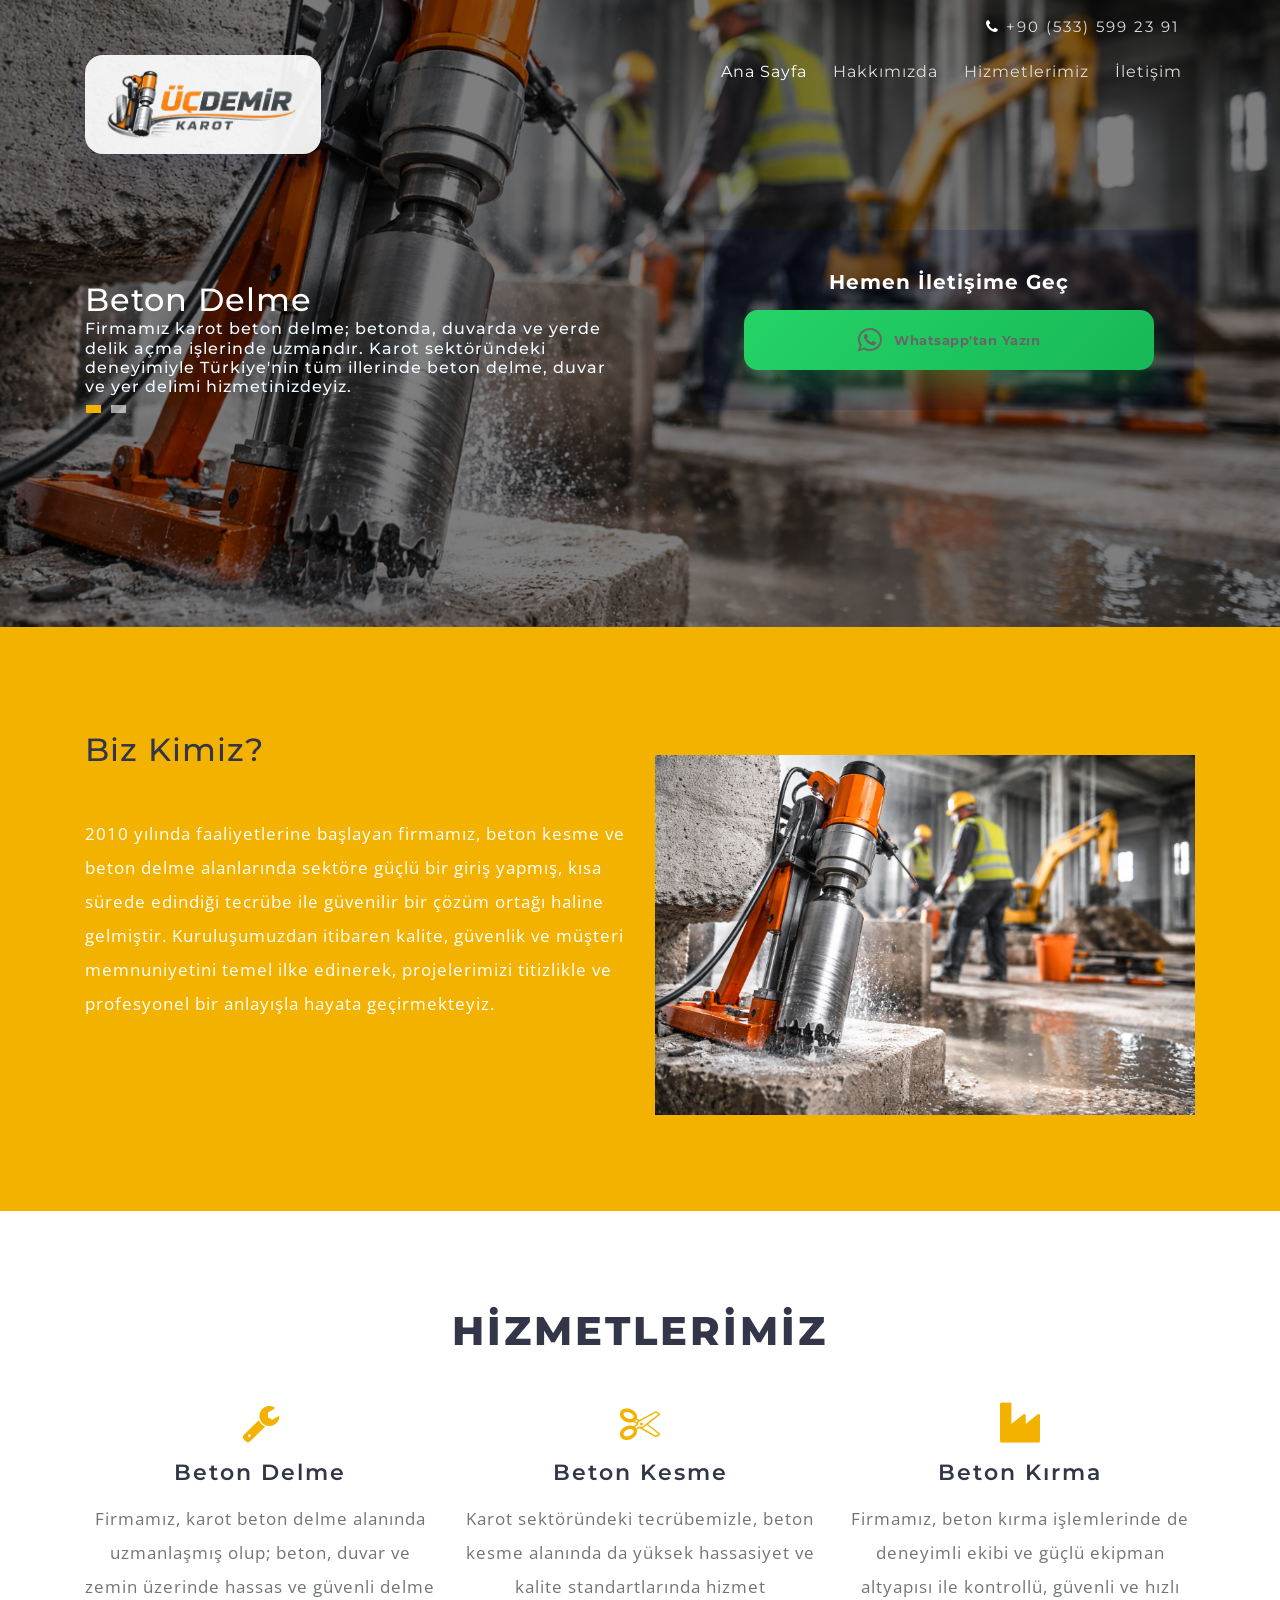
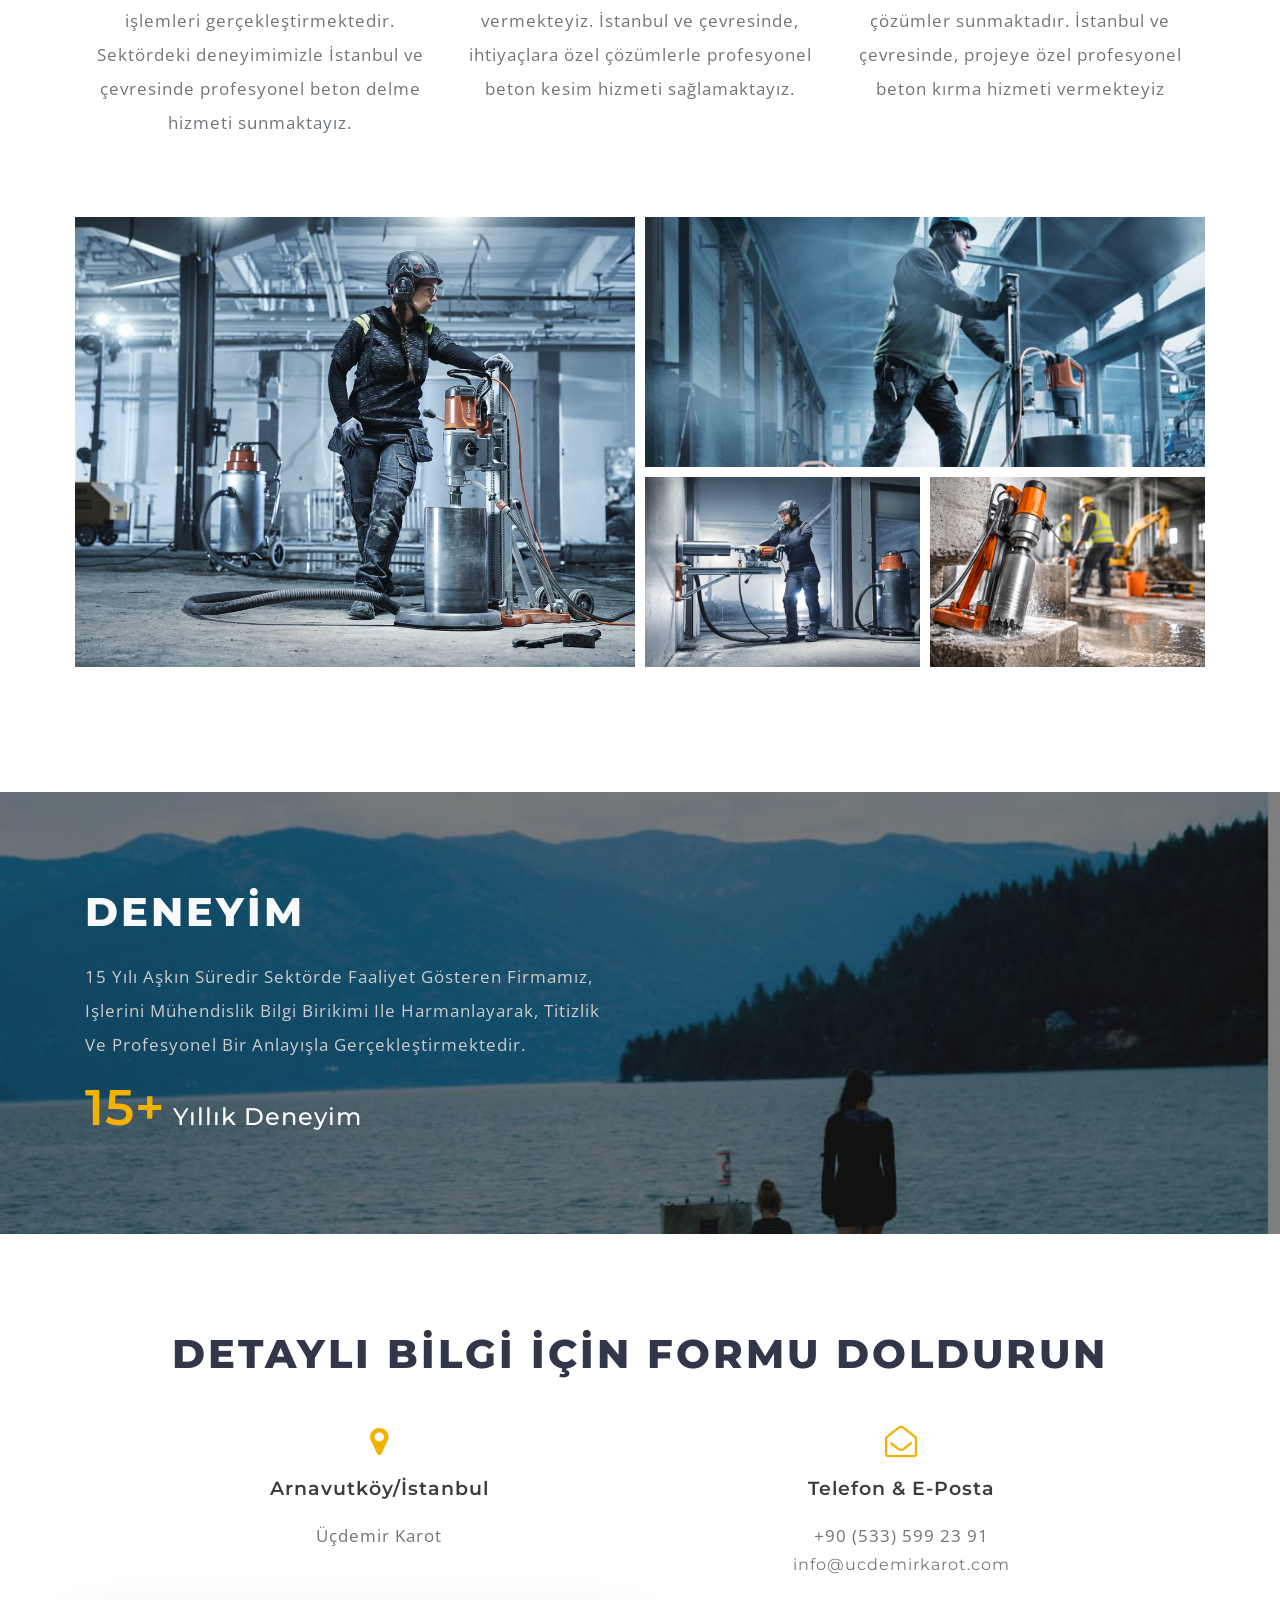
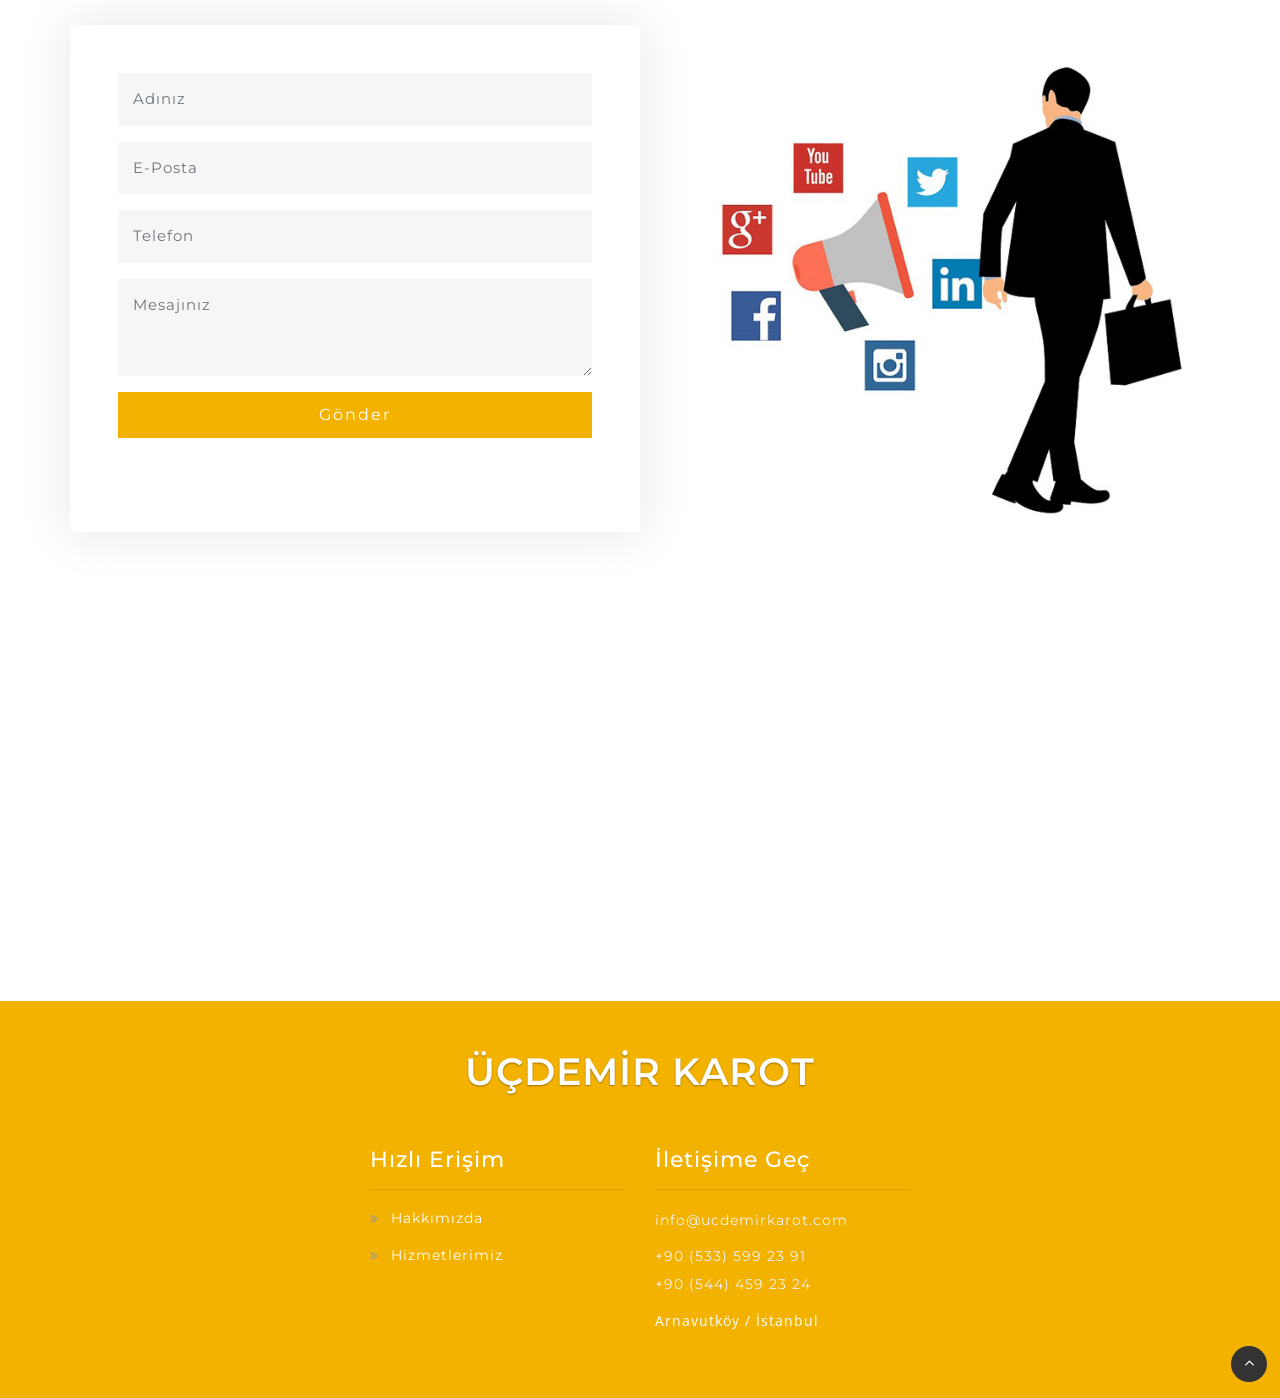
<file: index.html>
﻿<!--
author: W3layouts
author URL: http://w3layouts.com
License: Creative Commons Attribution 3.0 Unported
License URL: http://creativecommons.org/licenses/by/3.0/
-->
<!DOCTYPE html>
<html lang="tr">
<head>
<meta charset="utf-8">
<title>İstanbul Karot, Beton Delme ve Beton Kesme Hizmetleri | Üçdemir Karot</title>
<meta name="description" content="Üçdemir Karot; İstanbul, Arnavutköy ve çevresinde karot, beton delme, beton kesme ve beton kırma hizmetleri sunar. Hızlı keşif, profesyonel ekip ve güvenli uygulama için hemen iletişime geçin.">
<meta name="keywords" content="İstanbul karot, Arnavutköy karot, beton delme, beton kesme, beton kırma, duvar delme, karotçu İstanbul">
<meta name="author" content="Üçdemir Karot">
<meta name="robots" content="index, follow, max-image-preview:large">
<meta name="viewport" content="width=device-width, initial-scale=1">
<meta name="geo.region" content="TR-34">
<meta name="geo.placename" content="Arnavutköy, İstanbul">
<meta name="theme-color" content="#011144">
<link rel="canonical" href="https://www.ucdemirkarot.com">
<link rel="preconnect" href="https://fonts.googleapis.com">
<link rel="preconnect" href="https://fonts.gstatic.com" crossorigin>
<!-- Open Graph / Facebook -->
<meta property="og:type" content="website">
<meta property="og:locale" content="tr_TR">
<meta property="og:site_name" content="Üçdemir Karot">
<meta property="og:url" content="https://www.ucdemirkarot.com">
<meta property="og:title" content="İstanbul Karot, Beton Delme ve Beton Kesme Hizmetleri | Üçdemir Karot">
<meta property="og:description" content="İstanbul, Arnavutköy ve çevresinde karot, beton delme, beton kesme ve beton kırma hizmetleri. Hızlı keşif ve profesyonel ekip için hemen ulaşın.">
<meta property="og:image" content="https://www.ucdemirkarot.com/images/logo.png">
<meta property="og:image:alt" content="Üçdemir Karot logo">
<!-- Twitter -->
<meta name="twitter:card" content="summary_large_image">
<meta name="twitter:title" content="İstanbul Karot, Beton Delme ve Beton Kesme Hizmetleri | Üçdemir Karot">
<meta name="twitter:description" content="İstanbul ve çevresinde profesyonel karot, beton delme, beton kesme ve beton kırma hizmetleri.">
<meta name="twitter:image" content="https://www.ucdemirkarot.com/images/logo.png">
<meta name="twitter:image:alt" content="Üçdemir Karot logo">
<script type="application/ld+json">
{
  "@context": "https://schema.org",
  "@type": "LocalBusiness",
  "name": "Üçdemir Karot",
  "url": "https://www.ucdemirkarot.com",
  "logo": "https://www.ucdemirkarot.com/images/logo.png",
  "image": "https://www.ucdemirkarot.com/images/logo.png",
  "description": "İstanbul, Arnavutköy ve çevresinde karot, beton delme, beton kesme ve beton kırma hizmetleri sunan profesyonel firma.",
  "telephone": "+90 533 599 23 91",
  "email": "info@ucdemirkarot.com",
  "address": {
    "@type": "PostalAddress",
    "addressLocality": "Arnavutköy",
    "addressRegion": "İstanbul",
    "addressCountry": "TR"
  },
  "areaServed": [
    {
      "@type": "City",
      "name": "İstanbul"
    },
    {
      "@type": "AdministrativeArea",
      "name": "Marmara Bölgesi"
    }
  ],
  "sameAs": [
    "https://wa.me/905335992391"
  ],
  "serviceType": [
    "Karot",
    "Beton Delme",
    "Beton Kesme",
    "Beton Kırma"
  ]
}
</script>
	
	<!-- css files -->
    <link href="css/bootstrap.css" rel='stylesheet' type='text/css' /><!-- bootstrap css -->
    <link href="css/style.css" rel='stylesheet' type='text/css' /><!-- custom css -->
	<link href="css/css_slider.css" type="text/css" rel="stylesheet" media="all">
    <link href="css/font-awesome.min.css" rel="stylesheet"><!-- fontawesome css -->
	<!-- //css files -->
	
	<!-- google fonts -->
	<link href="//fonts.googleapis.com/css?family=Montserrat:100,100i,200,200i,300,300i,400,400i,500,500i,600,600i,700,700i,800,800i,900,900i" rel="stylesheet">
	<link href="//fonts.googleapis.com/css?family=Open+Sans:300,300i,400,400i,600,600i,700,700i,800,800i" rel="stylesheet">
	<!-- //google fonts -->
	<link rel="icon" href="images/icon.bmp" type="image/bmp">
	
</head>
<body>

<!-- header -->
<header>
	<div class="top-head container">
		<div class="ml-auto text-right right-p">
			<ul>
<li class="mr-3">
    <span class="fa fa-phone"></span>
    <a href="tel:+905335992391" class="phone-link">
        +90 (533) 599 23 91
    </a>
</li>
				
			</ul>
		</div>
	</div>
	<div class="container">
		<!-- nav -->
		<nav class="py-3 d-lg-flex">
			<div id="logo">
				<h1> <a href="index.html" class="logo-badge">
                     <img src="images/logo.png" alt="Üçdemir Karot logosu" title="Üçdemir Karot" class="site-logo" />
                    </a>
                </h1>
			</div>
			<label for="drop" class="toggle"><span class="fa fa-bars"></span></label>
			<input type="checkbox" id="drop" />
			<ul class="menu ml-auto mt-1">
				<li class="active"><a href="index.html">Ana Sayfa</a></li>
				<li class=""><a href="#about">Hakkımızda</a></li>
				<li class=""><a href="#services">Hizmetlerimiz</a></li>
				<li class=""><a href="#contact">İletişim</a></li>
			</ul>
		</nav>
		<!-- //nav -->
	</div>
</header>
<!-- //header -->

<!-- banner -->
<div class="banner" id="home">
	<div class="layer">
		<div class="container">
			<div class="row">
				<div class="col-md-6 banner-text-w3ls">
					<!-- banner slider-->
					<div class="csslider infinity" id="slider1" style="margin-top: 65px;">
						<input type="radio" name="slides" checked="checked" id="slides_1" />
						<input type="radio" name="slides" id="slides_2" />
						<ul class="banner_slide_bg">
							<li>
								<div class="container-fluid">
									<div class="w3ls_banner_txt">
										<h2 class="b-w3ltxt text-capitalize mt-md-4" style="color: white;">Beton Delme</h2>
										<h6 style="color: aliceblue;" class="banner-desc"><span aria-hidden="true"></span>
                                            Firmamız karot beton delme; betonda, duvarda ve yerde delik açma işlerinde uzmandır. Karot sektöründeki deneyimiyle Türkiye'nin tüm illerinde beton delme, duvar ve yer delimi hizmetinizdeyiz.</h6>
									</div>
								</div>
							</li>
							<li>
								<div class="container-fluid">
									<div class="w3ls_banner_txt">
										<h2 class="b-w3ltxt text-capitalize mt-md-4" style="color: white;">Beton Kesme</h2>
										<h6 style="color: aliceblue;" class="banner-desc"><span aria-hidden="true"></span>
                                            Karot sektörünün deneyimli bir firması olarak beton kesme işinde de uzmanlığımız mevcuttur. Türkiye'nin tüm illerinde beton kesimi hizmeti vermekteyiz.</h6>										
									</div>
								</div>
							</li>
						</ul>
						<div class="navigation">
							<div>
								<label for="slides_1"></label>
								<label for="slides_2"></label>
							</div>
						</div>
					</div>
					<!-- //banner slider-->
				</div>
				<div class="col-md-6 px-lg-3 px-0">
					<div class="banner-form-w3 ml-lg-5">
						<div class="padding">
							<form action="#" method="post">
								<h5 class="mb-3">Hemen İletişime Geç</h5>
								<div class="form-style-w3layout">
									<a class="whatsapp-cta" href="https://wa.me/905335992391?text=Merhaba%2C%20hizmet%20hakk%C4%B1nda%20bilgi%20almak%20istiyorum.">
										<span class="fa fa-whatsapp" aria-hidden="true"></span>
										<span>Whatsapp'tan Yazın</span>
									</a>
									
								</div>
							</form>
						</div>
                </div>
            </div>
			</div>
		</div>
	</div>
</div>
<!-- //banner -->
  <!-- banner-bottom -->
<section class="some-content py-5" id="about">
        <div class="container py-md-5">
            <div class="row about-vv-top mt-2">
                <div class="col-lg-6 about-info">
                    <h2 class="title-hny  mb-md-5">Biz Kimiz?</h2>
                    <p>
						2010 yılında faaliyetlerine başlayan firmamız, beton kesme ve beton delme alanlarında sektöre güçlü bir giriş yapmış, kısa sürede edindiği tecrübe ile güvenilir bir çözüm ortağı haline gelmiştir. Kuruluşumuzdan itibaren kalite, güvenlik ve müşteri memnuniyetini temel ilke edinerek, projelerimizi titizlikle ve profesyonel bir anlayışla hayata geçirmekteyiz.
					</p>
					<br>
                </div>
                <div class="col-lg-6 about-img mt-md-4 mt-sm-4">
                    <img src="images/s4.jpg" class="img-fluid" alt="Üçdemir Karot beton delme ve kesme hizmetleri">
                </div>

            </div>
        </div>
    </section>
    <!-- //banner-bottom-->
	<!-- services -->
<section class="services py-5" id="services">
	<div class="container py-md-5">
	<h3 class="heading text-center mb-3 mb-sm-5">Hizmetlerimiz</h3>
		<div class="row service-grid-grids text-center">
			<div class="col-lg-4 col-md-6 service-grid service-grid1 mb-4">
				<div class="service-icon">
					<span class="fa fa-wrench"></span>
				</div>
				<h4 class="mt-3">Beton Delme</h4>
				<p class="mt-3">Firmamız, karot beton delme alanında uzmanlaşmış olup; beton, duvar ve zemin üzerinde hassas ve güvenli delme işlemleri gerçekleştirmektedir. Sektördeki deneyimimizle İstanbul ve çevresinde profesyonel beton delme hizmeti sunmaktayız.</p>
			</div>
			<div class="col-lg-4 col-md-6 service-grid service-grid2 mb-4">
				<div class="service-icon">
					<span class="fa fa-cut"></span>
				</div>
				<h4 class="mt-3">Beton Kesme</h4>
				<p class="mt-3">Karot sektöründeki tecrübemizle, beton kesme alanında da yüksek hassasiyet ve kalite standartlarında hizmet vermekteyiz. İstanbul ve çevresinde, ihtiyaçlara özel çözümlerle profesyonel beton kesim hizmeti sağlamaktayız.</p>
			</div>
			
			<div class="col-lg-4 col-md-6 service-grid service-grid3 mb-4">
				<div class="service-icon">
					<span class="fa fa-industry"></span>
				</div>
				<h4 class="mt-3">Beton Kırma</h4>
				<p class="mt-3">Firmamız, beton kırma işlemlerinde de deneyimli ekibi ve güçlü ekipman altyapısı ile kontrollü, güvenli ve hızlı çözümler sunmaktadır. İstanbul ve çevresinde, projeye özel profesyonel beton kırma hizmeti vermekteyiz</p>
			</div>
		</div>
		<div class="row mt-5">
			<div class="col-md-6 p-md-0 mb-4">
				<div class="bg-image-left">	

				</div>
			</div>
			<div class="col-md-6 p-md-0 mb-4">
				<div class="bg-image-right">
				</div>
				<div class="row">
					<div class="col-md-6 pr-md-0">
						<div class="bg-image-bottom1">
						</div>
					</div>
					<div class="col-md-6 pl-md-0">
						<div class="bg-image-bottom2">
						</div>
					</div>
				</div>	
			</div>	
		</div>		
	</div>		
</section>
<!-- //services -->
 <!-- stats -->
    <section class="stats" id="stats">
	<div class="layer py-md-5 py-5">
        <div class="container py-lg-5 py-md-3">
            <div class="row stat-grids">
                <div class="col-lg-6 stats-left">
                    <h3 class="heading mb-4 text-li">Deneyim</h3>
                    <p class="mb-3">15 yılı aşkın süredir sektörde faaliyet gösteren firmamız, işlerini mühendislik bilgi birikimi ile harmanlayarak, titizlik ve profesyonel bir anlayışla gerçekleştirmektedir.</p>
                    <h4><span>15+</span> Yıllık Deneyim</h4>
                </div>
                <div class="col-lg-6 grid1 stats-right mt-lg-0 mt-4 pl-5">

                </div>
            </div>
        </div>
		</div>
    </section>
    <!-- //stats -->

<!-- Team  -->

<!-- //Team -->

 <!-- Gallery -->

<!--// gallery -->
	
<!-- destinations -->

<!-- destinations -->

 <!--/testimonials -->

<!--//testimonials -->

<!-- Contact -->
<section class="contact py-5" id="contact">
	<div class="container py-md-5">
			  <h3 class="heading text-center mb-3 mb-sm-5"> Detaylı Bilgi İçin Formu Doldurun</h3>
			<ul class="list-unstyled row text-center mt-lg-5 mt-4 px-lg-5">
                <li class="col-md-6 col-sm-6 adress-w3pvt-info mb-6">
                    <div class=" adress-icon">
                        <span class="fa fa-map-marker"></span>
                    </div>

                    <h6>Arnavutköy/İstanbul</h6>
                    <p>Üçdemir Karot
                </li>

                <li class="col-md-6 col-sm-6 adress-w3pvt-info mb-6">
                    <div class="adress-icon">
                        <span class="fa fa-envelope-open-o"></span>
                    </div>
                    <h6>Telefon & e-Posta</h6>
                    <p>+90 (533) 599 23 91</p>
                    <a href="mailto:info@ucdemirkarot.com" class="mail">info@ucdemirkarot.com</a>
                </li>
            </ul>
			
			<div class="contact-grids mt-5">
				<div class="row">
					<div class="col-lg-6 col-md-6 contact-left-form">
						<form id="contact-form" action="https://formsubmit.co/gurkansozdemir@gmail.com" method="post" onsubmit="return submitContactForm(event)">
							<input type="hidden" name="_subject" value="Ucdemir Karot - Yeni Bilgi Alma Formu">
							<input type="hidden" name="_captcha" value="false">
							<input type="hidden" name="_template" value="table">
							<div class=" form-group contact-forms">
							  <input type="text" class="form-control" placeholder="Adınız" required="">
							</div>
							<div class="form-group contact-forms">
							  <input type="email" class="form-control" placeholder="E-Posta" required="">
							</div>
							<div class="form-group contact-forms">
							  <input type="text" class="form-control" placeholder="Telefon" required=""> 
							</div>
							<div class="form-group contact-forms">
							  <textarea class="form-control" placeholder="Mesajınız" rows="3" required=""></textarea>
							</div>
							<button class="btn btn-block sent-butnn">Gönder</button>
						</form>
					</div>
					<div class="col-lg-6 col-md-6 contact-right pl-lg-5">
						 <img src="images/c1.jpg" class="img-fluid" alt="Üçdemir Karot iletişim ve teklif görseli">
						
					</div>
				</div>
			</div>
	</div>
</section>
<!-- //Contact -->

<div id="success-popup" class="success-popup" aria-hidden="true">
	<div class="success-popup__dialog">
		<button type="button" class="success-popup__close" onclick="closeSuccessPopup()" aria-label="Kapat">&times;</button>
		<h4>Mesajınız başarı ile kaydedildi</h4>
		<p>En kısa zamanda sizde dönüş yapacağız.</p>
		<button type="button" class="btn sent-butnn" onclick="closeSuccessPopup()">Tamam</button>
	</div>
</div>

   <!-- map -->	
<div class="map p-2">
	<iframe title="Üçdemir Karot Arnavutköy İstanbul konumu" loading="lazy" referrerpolicy="no-referrer-when-downgrade" src="https://www.google.com/maps/embed?pb=!1m18!1m12!1m3!1d3002.107185295911!2d28.755163675523836!3d41.19763670774438!2m3!1f0!2f0!3f0!3m2!1i1024!2i768!4f13.1!3m3!1m2!1s0x14caab75afb9f2a3%3A0xa4314330548ffae!2zw5zDp2RlbWlyIEthcm90!5e0!3m2!1str!2str!4v1775589655645!5m2!1str!2str"></iframe>
</div>
<!-- //map -->

<!-- //contact us -->


 <!-- footer -->
    <footer class="footer-content py-3">
        <div class="container py-md-3">
            <div class="footer-top text-center">
                <h2>
                    <a class="navbar-brand pt-3 mb-3" href="index.html">
                        <span></span> Üçdemir Karot
                    </a>
                </h2>
            </div>
            <div class="row footer-top-inner-vv">
                <div class="col-lg-3 col-sm-6 mt-lg-0 mt-4">

                </div>
                <div class="col-lg-3 col-sm-6 mt-lg-0 mt-4">
                    <div class="footer-lavi">
                        <h3 class="mb-3 lavi_title">Hızlı Erişim</h3>
                        <hr>
                        <ul class="list-info-lavi">
                            <li>
                                <a href="#about"><span class="fa fa-angle-double-right" aria-hidden="true"></span>
                                    Hakkımızda
                                </a>
                            </li>
                            <li>
                                <a href="#services"><span class="fa fa-angle-double-right" aria-hidden="true"></span>
                                    Hizmetlerimiz
                                </a>
                            </li>
                        </ul>
                    </div>
                </div>

                
                <div class="col-lg-3 col-sm-6 mt-lg-0 mt-4">
                    <div class="footer-lavi">
                        <h3 class="mb-3 lavi_title">İletişime Geç</h3>
                        <hr>
                        <div class="last-vv-contact">
                            <p>
                                <a href="mailto:info@ucdemirkarot.com">info@ucdemirkarot.com</a>
                            </p>
                        </div>
                        <div class="last-vv-contact my-2">
                            <p><a href="tel:+905335992391" class="phone-link">
								+90 (533) 599 23 91
							</a></p>
							<p><a href="tel:+905444592324" class="phone-link">
							+90 (544) 459 23 24
						</a></p>
                        </div>
                        <div class="last-vv-contact">
                            <p>Arnavutköy / İstanbul</p>
                        </div>
                    </div>
                </div>
                <div class="col-lg-3 col-sm-6 mt-lg-0 mt-4">

                </div>

            </div>

        </div>
        <!-- //footer bottom -->
    </footer>
    <!-- //footer -->

	
	
<!-- move top -->
<div class="move-top text-right">
	<a href="#home" class="move-top"> 
		<span class="fa fa-angle-up  mb-3" aria-hidden="true"></span>
	</a>
</div>
<!-- move top -->



<script>
function upsertHiddenField(form, name, value) {
    var existing = form.querySelector('input[type="hidden"][name="' + name + '"]');
    if (!existing) {
        existing = document.createElement('input');
        existing.type = 'hidden';
        existing.name = name;
        form.appendChild(existing);
    }
    existing.value = value;
}

function openSuccessPopup() {
    var popup = document.getElementById('success-popup');
    if (!popup) {
        return;
    }
    popup.classList.add('is-visible');
    popup.setAttribute('aria-hidden', 'false');
    document.body.classList.add('popup-open');
}

function closeSuccessPopup() {
    var popup = document.getElementById('success-popup');
    if (!popup) {
        return;
    }
    popup.classList.remove('is-visible');
    popup.setAttribute('aria-hidden', 'true');
    document.body.classList.remove('popup-open');
}

async function submitContactForm(event) {
    event.preventDefault();

    var form = document.getElementById('contact-form');
    if (!form) {
        return false;
    }

    var fields = form.querySelectorAll('.form-control');
    upsertHiddenField(form, 'ad_soyad', fields[0] ? fields[0].value : '');
    upsertHiddenField(form, 'eposta', fields[1] ? fields[1].value : '');
    upsertHiddenField(form, 'telefon', fields[2] ? fields[2].value : '');
    upsertHiddenField(form, 'mesaj', fields[3] ? fields[3].value : '');

    try {
        var response = await fetch(form.action, {
            method: 'POST',
            body: new FormData(form),
            headers: {
                'Accept': 'application/json'
            }
        });

        if (!response.ok) {
            throw new Error('Form gonderilemedi');
        }

        form.reset();
        openSuccessPopup();
    } catch (error) {
        alert('Mesaj gonderilirken bir sorun olustu. Lutfen tekrar deneyin.');
    }

    return false;
}

document.addEventListener('keydown', function(event) {
    if (event.key === 'Escape') {
        closeSuccessPopup();
    }
});
</script>
</body>
</html>
</file>
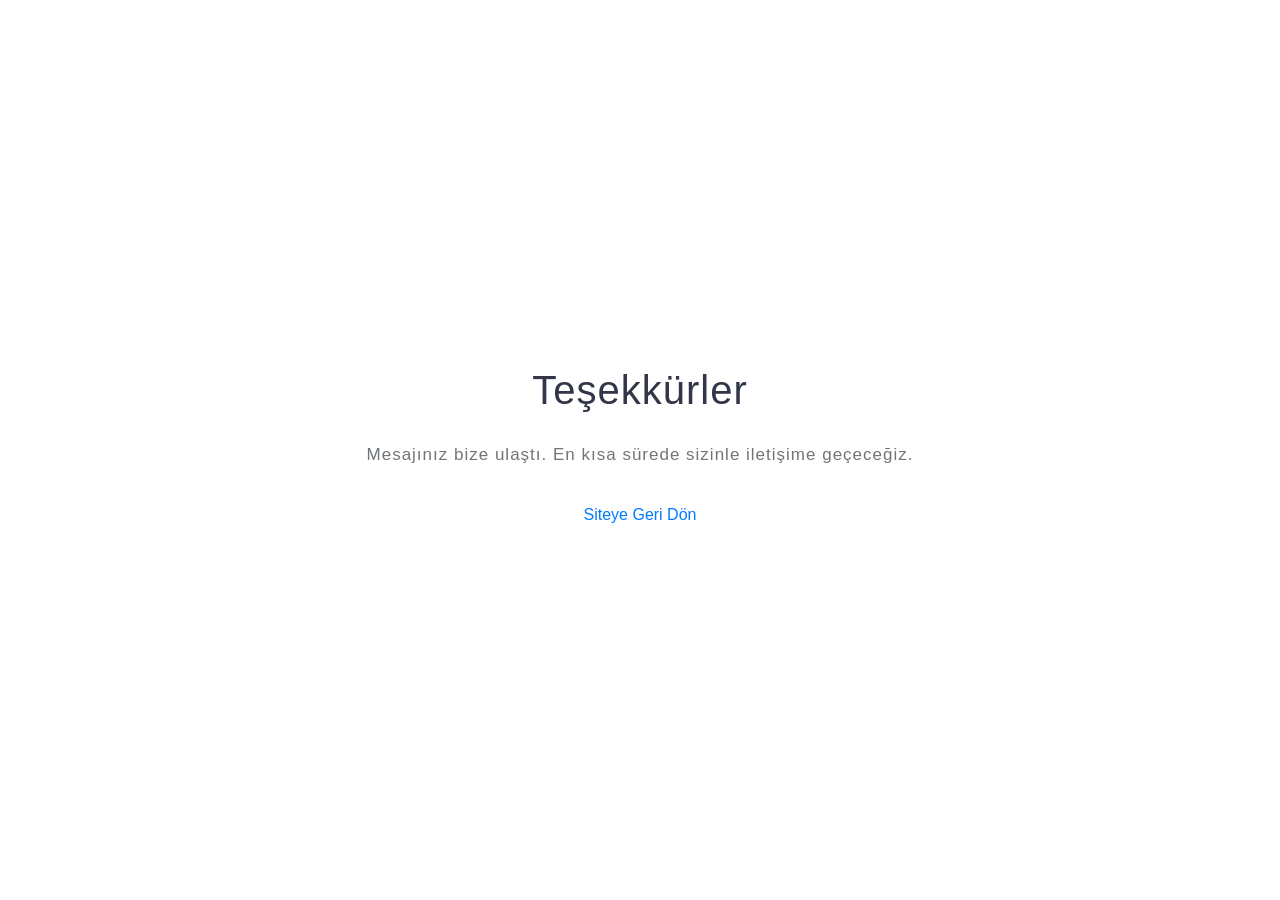
<file: tesekkurler.html>
<!DOCTYPE html>
<html lang="tr">
<head>
    <meta charset="utf-8">
    <meta name="viewport" content="width=device-width, initial-scale=1">
    <title>Teşekkürler - Üçdemir Karot</title>
    <link href="css/bootstrap.css" rel="stylesheet" type="text/css">
    <link href="css/style.css" rel="stylesheet" type="text/css">
</head>
<body>
    <section class="some-content py-5" style="min-height: 100vh; display: flex; align-items: center;">
        <div class="container py-md-5">
            <div class="row justify-content-center">
                <div class="col-lg-7 text-center">
                    <h1 class="mb-4">Teşekkürler</h1>
                    <p class="mb-4">Mesajınız bize ulaştı. En kısa sürede sizinle iletişime geçeceğiz.</p>
                    <a href="index.html#contact" class="btn sent-butnn">Siteye Geri Dön</a>
                </div>
            </div>
        </div>
    </section>
</body>
</html>
</file>
<file: css/style.css>
/*--
Author: W3layouts
Author URL: http://w3layouts.com
License: Creative Commons Attribution 3.0 Unported
License URL: http://creativecommons.org/licenses/by/3.0/
--*/
html,
body {
    margin: 0;
    font-size: 100%;
    background: #fff;
	font-family: 'Montserrat', sans-serif;
}

html {
  scroll-behavior: smooth;
}
body a {
    text-decoration: none;
    transition: 0.5s all;
    -webkit-transition: 0.5s all;
    -moz-transition: 0.5s all;
    -o-transition: 0.5s all;
    -ms-transition: 0.5s all;
	font-family: 'Montserrat', sans-serif;
}

body img {
    max-width: 100%;
}

a:hover {
    text-decoration: none;
}

input[type="button"],
input[type="submit"],
input[type="text"],
input[type="email"],
input[type="search"] {
    transition: 0.5s all;
    -webkit-transition: 0.5s all;
    -moz-transition: 0.5s all;
    -o-transition: 0.5s all;
    -ms-transition: 0.5s all;
}

h1,
h2,
h3,
h4,
h5,
h6 {
    margin: 0;
	color: #323648;
	font-family: 'Montserrat', sans-serif;
}
li {
    list-style-type: none;
}
p {
    margin: 0;
    font-size: 17px;
    line-height: 2em;
    letter-spacing: 1px;
    color: #707579;
	font-family: 'Open Sans', sans-serif;
}

ul {
    margin: 0;
    padding: 0;
}
html,
body {
    margin: 0;
    font-size: 100%;
    background: #fff;
	
}

body a {
    text-decoration: none;
    transition: 0.5s all;
    -webkit-transition: 0.5s all;
    -moz-transition: 0.5s all;
    -o-transition: 0.5s all;
    -ms-transition: 0.5s all;

}
html {
  scroll-behavior: smooth;
}
body img {
    max-width: 100%;
}

a:hover {
    text-decoration: none;
}

input[type="button"],
input[type="submit"],
input[type="text"],
input[type="email"],
input[type="search"] {
    transition: 0.5s all;
    -webkit-transition: 0.5s all;
    -moz-transition: 0.5s all;
    -o-transition: 0.5s all;
    -ms-transition: 0.5s all;
}

h1,
h2,
h3,
h4,
h5,
h6 {
    margin: 0;
    letter-spacing: 1px;
}

p {
    margin: 0;
    line-height: 2em;
    letter-spacing: 1px;
}

ul {
    margin: 0;
    padding: 0;
    list-style-type: none;
}
/*-- header --*/
header {
    position: absolute;
    width: 100%;
    padding: 15px 0;
	z-index: 9;
}
.right-p li ,.right-p li  a{
    display: inline-block;
    color: #ddd;
    font-size: 15px;
    letter-spacing: 2px;
}
.right-p li  span{
    color: #fff;
}
/*-- header --*/

.toggle,
[id^=drop] {
	display: none;
}

/* Giving a background-color to the nav container. */
nav {
	margin:0;
	padding: 0;
}


#logo a {
	float: left;
    font-size: .7em;
    display: initial;
    margin: 0;
    letter-spacing: 1px;
    color: #fff;
    padding: 0px 0;
    border: none;
}

#logo a.logo-badge {
    display: inline-flex;
    align-items: center;
    justify-content: center;
    padding: 12px 18px;
    max-width: 100%;
    box-sizing: border-box;
    background: rgba(255, 255, 255, 0.92);
    border-radius: 18px;
    box-shadow: 0 14px 35px rgba(1, 17, 68, 0.18);
}

#logo a.logo-badge img.site-logo {
    width: 200px;
    max-width: 100%;
    height: auto;
    display: block;
}
span.fa.fa-free-code-camp {
    color: #f4b200;
    font-weight: bold;
}

/* Since we'll have the "ul li" "float:left"
 * we need to add a clear after the container. */

nav:after {
	content:"";
	display:table;
	clear:both;
}

/* Removing padding, margin and "list-style" from the "ul",
 * and adding "position:reltive" */
nav ul {
	float: right;
	padding:0;
	margin:0;
	list-style: none;
	position: relative;
	}
	
/* Positioning the navigation items inline */
nav ul li {
	margin: 0px;
	display:inline-block;
	float: left;
	}

/* Styling the links */
nav a {
    color: #ddd;
    text-transform: capitalize;
    letter-spacing: 1px;
    padding-left: 0;
    padding-right: 0;
	padding: 10px 13px;
    font-weight: 400;
    font-size: 16px;
    vertical-align: middle;
}
nav ul li ul li:hover { background: #f8f9fa; }

/* Background color change on Hover */
nav a:hover {
	color: #ddd;
}
.menu li.active  a{
	color: #fff;
}

/* Hide Dropdowns by Default
 * and giving it a position of absolute */
nav ul ul {
	display: none;
	position: absolute; 
	/* has to be the same number as the "line-height" of "nav a" */
	top: 30px; 
    background: #fff;
    padding: 10px;
}
	
/* Display Dropdowns on Hover */
nav ul li:hover > ul {
	display:inherit;
}
	
/* Fisrt Tier Dropdown */
nav ul ul li {
	width:170px;
	float:none;
	display:list-item;
	position: relative;
}
nav ul ul li a {
    color: #333;
    padding: 5px 10px;
    display: block;
}
/* Second, Third and more Tiers	
 * We move the 2nd and 3rd etc tier dropdowns to the left
 * by the amount of the width of the first tier.
*/
nav ul ul ul li {
	position: relative;
	top:-60px;
	/* has to be the same number as the "width" of "nav ul ul li" */ 
	left:170px; 
}

/* Change ' +' in order to change the Dropdown symbol */
li > a:only-child:after { content: ''; }


/* Media Queries
--------------------------------------------- */

@media all and (max-width : 991px) {

	#logo {
		display: block;
		padding: 0;
		width: auto;
		text-align: left;
		float: none;
		flex: 1 1 auto;
	}
	#logo a.logo-badge {
		max-width: min(240px, calc(100vw - 110px));
		padding: 9px 14px;
		border-radius: 16px;
	}
	#logo a.logo-badge img.site-logo {
		width: min(170px, 100%);
	}
	.menu li.active a {
		color: #011144;
	}
	nav ul li span {
		color: #fff;
	}
	nav {
		margin: 0;
		display: flex;
		align-items: center;
		justify-content: space-between;
		flex-wrap: wrap;
		gap: 14px;
	}
	nav a {
		color: #333;
	}

	/* Hide the navigation menu by default */
	/* Also hide the  */
	.toggle + a,
	.menu {
		display: none !important;
	}

	/* Stylinf the toggle lable */
	.toggle {
		display: none !important;
		align-items: center;
		justify-content: center;
		width: 52px;
		height: 52px;
		padding: 0;
		font-size: 20px;
		text-decoration: none;
		border: 1px solid rgba(255, 255, 255, 0.35);
		float: none;
		background: rgba(1, 17, 68, 0.78);
		color: #fff;
		margin-bottom: 0;
		margin-left: auto;
		border-radius: 16px;
		box-shadow: 0 12px 28px rgba(1, 17, 68, 0.24);
		backdrop-filter: blur(8px);
		-webkit-backdrop-filter: blur(8px);
		transition: background 0.2s ease, transform 0.2s ease, box-shadow 0.2s ease;
	}
	.menu .toggle {
		float: none;
		text-align: center;
		margin: auto;
		width: 30%;
		padding: 5px;
		font-weight: normal;
		font-size: 15px;
		letter-spacing: 1px;
	}

	.toggle:hover {
		color:#fff;
		background: rgba(1, 17, 68, 0.95);
		box-shadow: 0 16px 30px rgba(1, 17, 68, 0.3);
		transform: translateY(-1px);
	}

	/* Display Dropdown when clicked on Parent Lable */
	[id^=drop]:checked + ul {
		display: none !important;
		background: rgba(255, 255, 255, 0.97);
		padding: 10px;
		width:100%;
		text-align: left;
		border-radius: 20px;
		box-shadow: 0 24px 55px rgba(1, 17, 68, 0.2);
		margin-top: 6px;
	}

	/* Change menu item's width to 100% */
	nav ul li {
		display: block;
		width: 100%;
		padding: 0;
		}
	nav a{
		display: block;
		padding: 14px 18px;
		border-radius: 14px;
		font-weight: 600;
		letter-spacing: 0.4px;
	}
	nav a:hover {
		color: #011144;
		background: rgba(244, 178, 0, 0.14);
	}
	.login-icon {
		text-align: center;
	}
	nav ul ul .toggle,
	nav ul ul a {
		padding: 0 40px;
	}

	nav ul ul ul a {
		padding: 0 80px;
	}

	nav a:hover,
 	nav ul ul ul a {
		background-color: transparent;
	}
  
	nav ul li ul li .toggle,
	nav ul ul a,
	nav ul ul ul a{
		padding:14px 20px;	
		color:#FFF;
		font-size:17px; 
	}
  
  
	nav ul li ul li .toggle,
	nav ul ul a {
		background-color: #fff; 
	}
	nav ul ul li a {
		font-size: 15px;
	}
	.menu {
		width: 100%;
		margin-top: 0;
	}
	.menu li + li {
		margin-top: 6px;
	}
	.menu li.active a {
		background: linear-gradient(135deg, rgba(244, 178, 0, 0.22) 0%, rgba(244, 178, 0, 0.1) 100%);
		border: 1px solid rgba(244, 178, 0, 0.3);
	}
	ul.inner-ul{
		padding: 0!important;
	}
	/* Hide Dropdowns by Default */
	nav ul ul {
		float: none;
		position:static;
		color: #ffffff;
		/* has to be the same number as the "line-height" of "nav a" */
	}
		
	/* Hide menus on hover */
	nav ul ul li:hover > ul,
	nav ul li:hover > ul {
		display: none;
	}
		
	/* Fisrt Tier Dropdown */
	nav ul ul li {
		display: block;
		width: 100%;
		padding: 0;
	}

	nav ul ul ul li {
		position: static;
		/* has to be the same number as the "width" of "nav ul ul li" */ 

	}

}

@media all and (max-width : 330px) {

	nav ul li {
		display:block;
		width: 94%;
	}

}
.user span.fa {
    font-size: 25px;
    color: #fff;
}
/*-- //header --*/

/*-- banner --*/
.banner {
    background: url(../images/banner8.jpg)no-repeat center;
    -webkit-background-size: cover;
    -moz-background-size: cover;
    -o-background-size: cover;
    -ms-background-size: cover;
    background-size: cover;
}
.layer {
    background: rgba(0, 0, 0, 0.5);
}
.w3ls_banner_txt p {
    color: #eee;
    text-transform: capitalize;
    font-size: 15px;
}
.banner-text-w3ls {
    padding: 15vw 0 18vw;
    box-sizing: border-box;
}
.banner-form-w3 {
    padding: 18vw 0 0vw;
    box-sizing: border-box;
}

h3.b-w3ltxt span {
    color: #fff;
}
h3.b-w3ltxt {
    font-size:4.8em;
    color: #fff;
    font-weight: 600;
    text-shadow: 1px 1px 0px #333;
}

h4.b-w3ltxt {
    font-size: 3em;
    letter-spacing: 3px;
    font-weight: 300;
    color: #fff;
}

.btn-banner {
    background: none;
	border: 2px solid #fff;
    color: #fff;
    font-size: 15px;
    letter-spacing: 1px;
    padding: 12px 30px;
    display: inline-block;
}
.btn-banner:hover  {
    color: #fff;
}

.carousel-indicators {
    position: absolute;
    bottom: -53px;
    margin-left: 0;
    justify-content: flex-start;
    z-index: 1;
}

.carousel-indicators li {
    cursor: pointer;
}
.carousel-indicators li {
    width: 18px;
    height: 8px;
    margin-right: 5px;
    margin-left: 5px;
}

.form-style-w3layout input[type="text"], .form-style-w3layout input[type="email"], .form-style-w3layout input[type="password"],select {
    outline: none;
    font-size: 14px;
    border: none;
    color: #666;
    background: #f1f1f1;
    letter-spacing: 0.5px;
    padding: 14px 20px;
    width: 49%;
    box-sizing: border-box;
    margin-bottom: 15px;
}
.form-style-w3layout button.btn {
    color: #fff;
    background: #f4b200;
    border: none;
    padding: 14px 0;
    outline: none;
	border-radius: 0;
    width: 100%;
    font-size: 15px;
    cursor: pointer;
    letter-spacing: 1px;
    -webkit-transition: 0.5s all;
    -o-transition: 0.5s all;
    -moz-transition: 0.5s all;
    -ms-transition: 0.5s all;
    transition: 0.5s all;
}
.form-style-w3layout input[type="submit"]:hover {
    background: #dc3545;
}
.padding {
    padding: 2.5em;
   background-color:rgba(1, 17, 68, 0.17);
}
.padding h5 {
    font-weight: 700;
    font-style: normal;
    font-family: 'Montserrat', sans-serif;
    color: #ffffff;
    font-size: 20px;
    line-height: 1.2;
    text-align: center;
}
.form-style-w3layout span {
    font-size: 13px;
    color: #666;
}
.form-style-w3layout span a {
    color: #ff4f81;
}

.form-style-w3layout .whatsapp-cta {
    display: inline-flex;
    align-items: center;
    justify-content: center;
    gap: 12px;
    width: 100%;
    padding: 16px 20px;
    border-radius: 14px;
    background: linear-gradient(135deg, #25d366 0%, #17b857 100%);
    color: #fff;
    font-size: 17px;
    font-weight: 700;
    letter-spacing: 0.5px;
    text-align: center;
    box-shadow: 0 16px 30px rgba(37, 211, 102, 0.28);
    transition: transform 0.2s ease, box-shadow 0.2s ease, background 0.2s ease;
}

.form-style-w3layout .whatsapp-cta:hover,
.form-style-w3layout .whatsapp-cta:focus {
    color: #fff;
    background: linear-gradient(135deg, #20c35f 0%, #129c49 100%);
    box-shadow: 0 18px 34px rgba(37, 211, 102, 0.34);
    transform: translateY(-2px);
}

.form-style-w3layout .whatsapp-cta span.fa {
    font-size: 28px;
    line-height: 1;
}
.w3ls_banner_txt h4 {
    font-size: 2em;
    color: white;
    text-align: center;
}
.w3ls_banner_txt p {
    font-size: 2em;
    text-align: center;
	font-weight: 600;
	margin-left: 2.3em;
}
span.fa.fa-usd {
    color: #f4b200;
    margin-right: 0.3em;
}
span.fa.fa-ils {
    font-size: 3em;
}

/*-- //banner --*/
h3.heading {
    font-size: 40px;
    text-transform: uppercase;
    font-weight: 800;
    letter-spacing: 3px;
}
h3.heading1 {
    color: #fff;
}
/*-- /banner-bottom --*/
section#about {
    background: #f4b200;
}
.about-info p {
    color: #ffffff;
}
.vv-border-info {
    margin: 0 auto;
    width: 80%;
    border: 1px solid #ddd;
    padding: 4em;
    border-radius: 4px;
    background: transparent;
}

h4.title-hny {
    color: #ffffff;
    font-size: 2em;
    line-height: 1.5em;
}

.sub-tittle-vjm {
    display: block;
    font-size: 0.7em;
    color: #999;
    letter-spacing: 1px;
}

.team-info h4 {
    font-size: 1.4em;
    margin-bottom: 0.5em;
}
.read-more-button {
    margin-top: 1.2em;
}

.read-more, .read-more:hover {
    background: #011144;
    color: #fff;
    padding: 0.8em 2em;
    box-shadow: 2px 2px 2px 1px rgba(0, 0, 0, 0.15);
    font-size: 1em;
    display: inline-block;
    border: none;
    transition: all 500ms ease;
    font-weight: 500;
    letter-spacing: 1px;
    line-height: 1.5em;
}

.read-more:hover {
    opacity: 0.9;
}
/*-- //banner-bottom --*/
/*-- services --*/

.service-icon span.fa{
    font-size:40px;
    color: #f4b200;
}
.service-grid h4 {
    font-size: 22px;
    font-weight: 600;
    text-transform: capitalize;
    letter-spacing: 2px;
}
/*-- //services --*/
/*-- //services --*/
/*-- stats --*/
.stats h3.heading {
    color: #f8f9fa;
}
.stats p {
    color: #ccc;
    text-transform: capitalize;
}

.stats-left h4 span {
    font-size: 50px;
    font-weight: 600;
    color: #f4b200;
}

.stats-left h4 {
    color: #fff;
}

.stats-right h4 {
    font-size: 2.4em;
    font-weight: 700;
    margin: 15px 0;
    color: #fff;
}


.stats-right span.fa {
 color: #fff;
    font-size: 20px;
    background: #f4b20094;
    width: 65px;
    height: 65px;
    text-align: center;
    line-height: 65px;
    border-radius: 50%;
    -webkit-border-radius: 50%;
    -moz-border-radius: 50%;
    -ms-border-radius: 50%;
    -o-border-radius: 50%;
}

.stats {
    background: url(../images/stats1.jpg) no-repeat 0px 0px;
    background-size: cover;
    position: relative;
}

.brands a span.fa {
    font-size: 3em;
    color: #333;
    transition: 0.5s all;
    -webkit-transition: 0.5s all;
    -moz-transition: 0.5s all;
    -ms-transition: 0.5s all;
    -o-transition: 0.5s all;
}

/*-- //stats --*/

/*-- about bottom --*/
.banner-about {
    padding: 3em 4em;
    background: #f6f6f6;
}
.banner-about h4 {
    font-size: 28px;
    letter-spacing: 2px;
    text-transform: capitalize;
}
h5.bottom {
    margin: .5em 0;
    letter-spacing: 5px;
    text-transform: uppercase;
    font-weight: 200;
    font-size: 24px;
}
.bottom-left {
    background: url(../images/left.jpg) no-repeat center;
    background-size: cover;
    -webkit-background-size: cover;
    -moz-background-size: cover;
    -o-background-size: cover;
    -moz-background-size: cover;
}
.banner-about span.fa{
	font-size: 40px;
	color: #da9d40;
}
.bg-image-left {
    background: url(../images/s1.jpg) no-repeat center;
    background-size: cover;
    -webkit-background-size: cover;
    -moz-background-size: cover;
    -o-background-size: cover;
    -moz-background-size: cover;
    min-height: 450px;
	margin: 5px;
}
.bg-image-right {
    background: url(../images/s2.jpg) no-repeat center;
    background-size: cover;
    -webkit-background-size: cover;
    -moz-background-size: cover;
    -o-background-size: cover;
    -moz-background-size: cover;
    min-height: 250px;
	margin: 5px;
}
.bg-image-bottom1 {
    background: url(../images/s3.jpg) no-repeat center;
    background-size: cover;
    -webkit-background-size: cover;
    -moz-background-size: cover;
    -o-background-size: cover;
    -moz-background-size: cover;
    min-height: 190px;
	margin: 5px;
}
.bg-image-bottom2 {
    background: url(../images/s4.jpg) no-repeat center;
    background-size: cover;
    -webkit-background-size: cover;
    -moz-background-size: cover;
    -o-background-size: cover;
    -moz-background-size: cover;
    min-height: 190px;
	margin: 5px;
}

.bg-image-left h4 {
    padding-top: 350px;
    text-align: center;
    color: #fff;
    letter-spacing: 5px;
    text-transform: uppercase;
    font-size: 24px;
    background: rgba(0, 0, 0, 0.4);
    min-height: 450px;
}
.bg-image-right h4 {
    padding-top: 170px;
    text-align: center;
    color: #fff;
    letter-spacing: 5px;
    text-transform: uppercase;
    font-size: 24px;
    background: rgba(0, 0, 0, 0.4);
    min-height: 250px;
}
.bg-image-bottom1 h4,.bg-image-bottom2 h4 {
    padding-top:120px;
    text-align: center;
    color: #fff;
    letter-spacing: 5px;
    text-transform: uppercase;
    font-size: 22px;
    background: rgba(0, 0, 0, 0.4);
    min-height: 190px;
}
/*-- //about bottom --*/


/*-- /gallery --*/
section#gallery {
    position: relative;
}

.gal-img {
    padding: 10px;
}

.gal-img img {
    border-radius: 4px 4px 0px 0px;
    -webkit-border-radius: 4px 4px 0px 0px;
    -o-border-radius: 4px 4px 0px 0px;
    -moz-border-radius: 4px 4px 0px 0px;
    -webkit-border-radius: 4px 4px 0px 0px;
    -moz-transition: 0.5s all;
    transition: 0.5s all;
}

.gal-img:hover.gal-img img {
    box-shadow: 0 20px 40px -10px rgba(0, 0, 0, .3);
}

.gal-img a span {
    font-size: 0.9em;
    letter-spacing: 2px;
    text-transform: uppercase;
    font-weight: 400;
      color: #fff;
    text-shadow: 0 0 0.5px rgba(58, 57, 57, 0.25);
    background: #f4b200;
    display: block;
    padding: 1em;
    margin-bottom: 15px;
}
/*-- popup --*/

.pop-overlay {
    position: absolute;
    top: 0px;
    bottom: 0;
    left: 0;
    right: 0;
    background: rgba(0, 0, 0, 0.7);
    transition: opacity 0ms;
    visibility: hidden;
    opacity: 0;
    z-index: 999;
}

.pop-overlay:target {
    visibility: visible;
    opacity: 1;
}

.popup {
    background: #fff;
    border-radius: 5px;
    width: 30%;
    position: relative;
    margin: 8em auto;
    padding: 3em 1em;
}

.popup p {
    font-size: 15px;
    color: #666;
    letter-spacing: .5px;
    line-height: 30px;
}

.popup h2 {
    margin-top: 0;
    color: #fff;

}

.popup .close {
    position: absolute;
    top: 5px;
    right: 15px;
    transition: all 200ms;
    font-size: 30px;
    font-weight: bold;
    text-decoration: none;
    color: #000;
}

.popup .close:hover {
    color: #30c39e;
}


/*-- //popup --*/
/*-- //gallery --*/
/*-- /testimonials --*/

.testimonials {
   background:#f4b200;
}

.test-info {
    text-align: center;
}

.test-info h3 {
    font-size: 0.9em;
    color: #fff;
    font-weight: 600;

}

.test-img img {
    border-radius: 50%;
    -webkit-border-radius: 50%;
    -o-border-radius: 50%;
    -ms-border-radius: 50%;
    -moz-border-radius: 50%;
    padding: 4px;
    background: hsla(21, 60%, 94%, 0.33);
    width: 15%;
}

.w3layouts-footer.test-soc ul li {
    display: inline-block;
    margin: 0 0.3em;
}

.w3layouts-footer.test-soc ul li a span {
    color: #fff;
    margin: 0 0.5em;
    padding: 2em 4em;
}

.test-info p {
    background:#011144;
    padding: 3em;
    font-size: 0.85em;
    border-radius: 4px;
    position: relative;
}

.test-info p span {
    font-size: 1.5em;
    color: #d3d1d3;
}

ul.w3layouts-icons.clients li {
    text-align: center;
    display: inline-block;
}

ul.w3layouts-icons.clients li a span {
    color: #ffffff;
    font-size: 0.7em;
    margin: 0 0.1em;
}

ul.w3layouts-icons.clients li span:hover {
    color: #39d6af;
    transition: 0.5s all;
    -webkit-transition: 0.5s all;
    -moz-transition: 0.5s all;
    -o-transition: 0.5s all;
    -ms-transition: 0.5s all;

}

/*-- //testimonials --*/

/* destinations */
.destinations {
    background: #EBEDEF;
}
.destinations-grids {
    position: relative;
    overflow: hidden;
    z-index: 1;
}

.destinations-grids .caption h4 {
    font-size: 20px;
    font-weight: 600;
    color: #fff;
    letter-spacing: 1px;
}
h4.destination {
    text-transform: uppercase;
    font-size: 20px;
    letter-spacing: 3px;
}
.rating ul li {
    display: inline-block;
    font-size: 2em;
   color: #fff;
}
.rating ul li span.fa {
    color: #fff;
    font-size: 13px;
}

.rating {
    background: #f4b200;
    position: absolute;
    right: 1%;
    top: 1%;
    padding: 0px 10px 5px;
}
.caption a {
    font-size: 15px;
    background: none;
    border: 1px solid #ccc;
    padding: 12px 20px;
    letter-spacing: 1px;
    color: #ccc;
    margin-top: 20px;
    display: inline-block;
}

.destinations-info {
    position: absolute;
    bottom: -227px;
    margin: 0;
    background: rgba(1, 17, 68, 0.74);
    padding: 30px 0px 10px;
    transition: .5s all;
    -webkit-transition: 0.5s all;
    -moz-transition: 0.5s all;
    -o-transition: 0.5s all;
    -ms-transition: 0.5s all;
	left: 15px;
	right:15px;
    text-align: center;
}

.destinations-grids:hover div.destinations-info {
    bottom: 0;
}

.caption {
    padding: 0px;
}

/* destinations responsive */
@media(max-width:1080px) {
    
}

@media(max-width:1024px) {
    
}

@media(max-width:991px) {
    
    .destinations-grids {
        padding: 0 5px;
    }

    .destinations-grids h4 {
        font-size: 18px;
    }
	.destinations-info {
		left: 5px;
		right: 5px;
	}
    .destinations-info {
        padding: 20px 0;
    }
	.toggle {
    background: rgba(1, 17, 68, 0.78);
   }
}


@media(max-width:384px) {
    

    .destinations-grids {
        padding: 0 1em;
    }
}

@media(max-width:320px) {
    
}

/* //destinations responsive */
/* //destinations */
/*-- team --*/ 

.team-info {
    padding: 20px 0;
    background: #011144;
}
.team {
    background: #EBEDEF;
}
.team-info h3 {
    font-size: 1.3em;
    letter-spacing: 1px;
    color: #fff;
}

.team-info span{
    margin-top: .5em;
    font-size: .8em;
    text-transform: uppercase;
    color: #ffffffbd;
    letter-spacing: 1px;
}
/*-- //team --*/ 

/*-- contact --*/
.adress-w3pvt-info h6 {
    font-size: 1.2em;
    color: #3d3d3e;
    font-weight: 600;
    letter-spacing: 1px;
    margin: 1em 0;
	text-transform: capitalize;
}
.adress-w3pvt-info a {
    color: #777;
    letter-spacing: 1px;
}
.adress-icon span.fa {
    color:#f4b200;
    font-size: 2em;
    vertical-align: middle;
}
.contact-forms input, .contact-forms textarea, .contact-forms select {
    font-size: 15px;
    color: #000;
    padding: 1em 1em;
    background: #f6f6f6;
    outline: none;
    border: none;
    letter-spacing: 1px;
    border-radius: 0px;
    outline: none !important;
}
.contact-forms select{
	padding: 0em 1em;
    height: 52px !important;
	color: #777;
}
button.sent-butnn {
    font-size: 16px;
    text-decoration: none;
    text-transform: capitalize;
    display: inline-block;
    letter-spacing: 2px;
    outline: none;
	color: #fff;
	background:#f4b200;
    border-radius: 0px;
    padding: 10px 20px;
}
.contact-left-form {
    padding: 3em;
    background: #fff;
	box-shadow: 0 0 50px rgba(0, 0, 0, .1);
}
.contact-right h4 {
    font-size: 30px;
    text-transform: capitalize;
    letter-spacing: 1px;
    line-height: 40px;
    font-weight: 600;
    margin-top: 1em;
}
.contact-right h5 {
    font-size: 25px;
    letter-spacing: 1px;
    font-weight: 600;
}
.map iframe {
    border: none;
    outline: none;
    height: 350px;
    width: 100%;
}
/*-- contact --*/

/*-- footer --*/

.footer-content {
   background: #f4b200;
}

.footer-top-inner-vv {
    padding: 2em 0;
}

.footer-content h2 a {
    font-size: 1.2em;
    color: #fff;
    padding: 0;
    font-weight: 600;
    margin: 0;
    letter-spacing: 1px;
    text-shadow: 0 1px 2px rgba(0, 0, 0, 0.37);
    position: relative;
    text-transform: uppercase;
}

.footer-content h2 a span {
    color: #ffc107;

    vertical-align: middle;
}

.con-gd .form-control {
    padding: 17px 17px;
    border: 0;
    border: none;
    outline: none;
    background: #fff;
    color: #fff;
    border-radius: 0;
    font-size: 0.9em;
    letter-spacing: 2px;
    border-radius: 4px;
    -webkit-border-radius: 4px;
    -o-border-radius: 4px;
    -moz-border-radius: 4px;
    -ms-border-radius: 4px;
}

.con-gd button.btn {
    margin-left: auto;
    padding: 15px 5px;
    border: 0px;
    letter-spacing: 1px;
    font-weight: 600;
    outline: none;
    cursor: pointer;
    width: 100%;
}

/*--placeholder-color--*/

.con-gd ::-webkit-input-placeholder {
    color: #777;
}

.con-gd :-moz-placeholder {
    /* Firefox 18- */
    color: #777;
}

.con-gd ::-moz-placeholder {
    /* Firefox 19+ */
    color: #777;
}

.con-gd :-ms-input-placeholder {
    color: #777;
}

/*--//placeholder-color--*/
/* footer grids */

ul.list-info-lavi {
    list-style: none;
}

ul.list-info-lavi li {
    list-style: none;
    margin: 0.8em 0;

}

h4.footer-title {
    color: #777;
    text-transform: capitalize;
}

.footerv3-top p {
    font-size: 1em;
    color: #777;
    margin: 1em 0;
    line-height: 1.5em;
}

.footer p a {
    color: #777;
    text-decoration: underline;
}

.footer p a:hover,
.last-vv-contact p a:hover,
p.copy-right-grids a:hover {
    opacity: 0.9;
}

.last-vv-contact p {
    display: inline-block;
    vertical-align: middle;
    font-size: 0.85em;
    letter-spacing: 1px;
	color: #ffffff;
}

.footer-top p {
    padding-right: 6em;
    color: #777;
}

.list-info-lavi li a {
    color: #ffffff;
    font-size: 0.85em;
    letter-spacing: 1px;
}

h3.lavi_title {
    font-size: 1.4em;
    color: #fff;
    font-weight: 500;
}

.last-vv-contact a {
    color: #f1f1f1;
}

.vv-icons li {
    display: inline-block;
    margin: 0 1em;
}

.vv-icons li a span {
    color: #333;
    font-size: 1.2em;
}

.vv-icons li a span:hover {
    color: #f4b200;
}

.news-letter-vv {
    padding: 60px 80px;
    background: #fdbd10;
}

p.news-para {
    color: #333;
    font-size: 1.1em;
    font-weight: 500;
}

ul.list-info-lavi span {
    margin-right: 0.5em;
    color: #999;
}

.feature-grids.team span {
    font-size: 1.5em;
}

/* //footer */

/* copyright */

p.copy-right-grids {
    color: #000;
    font-size: 16px;
}

p.copy-right-grids a {
    color: #777;
}


/* copyright */
.copy-right-top {
    background: #212020;
}
.copy-right {
    letter-spacing: 1px;
    font-size: 15px;
    color: #999;
}

.copy-right a {
    color: #eee;
}

.copy-right a:hover {
    color: #fff;
}

.copy-right-top {
    border-color: rgba(255, 255, 255, 0.2) !important;
}
/*-- move top --*/

.move-top {
    position: relative;
}

a.move-top {
    text-align: center;
    position: absolute;
    right: 1%;
    bottom: 0%;
}

a.move-top span{
    color: #fff;
    width: 36px;
    height: 36px;
    border: transparent;
    line-height: 2em;
    background: #333;
    border-radius: 50px;
    -webkit-border-radius: 50px;
    -o-border-radius: 50px;
    -moz-border-radius: 50px;
    -ms-border-radius: 50px;
}

/*-- //move top --*/
/* copyright */
/*-- //footer --*/

/*-- to-top --*/

/*-- //to-top --*/

/*-- Responsive design --*/
@media(max-width:1440px) {
	
}
@media(max-width:1366px) {
}
@media(max-width:1280px) {
    
}
@media(max-width:1080px) {
	h3.heading {
    font-size: 36px;
    letter-spacing: 2px;
}
}
@media(max-width:1024px) {
}
@media(max-width:991px) {
	h3.b-w3ltxt {
    font-size: 4em;
   }
   .gap1 {
    margin-top: 2em;
   }
}
@media(max-width:800px) {
	span.fa.fa-ils {
    font-size: 2.5em;
}
}
@media(max-width:768px) {
	.toggle {
    background: rgba(1, 17, 68, 0.78);
	}
}
@media(max-width:736px) {
	.banner-text-w3ls {
    padding: 18vw 0 2vw;
    }
	.banner-form-w3 {
    padding: 3vw 0 2vw;
	
   }
   .padding {
    padding: 2em;
   }
   .move-top {
    margin-top: 0.2em;
   }
   .popup {
    width: 50%;
   }
}
@media(max-width:667px) {
	h3.b-w3ltxt {
    font-size: 3em;
   }
   span.fa.fa-ils {
    font-size: 2em;
  }
  .footer-content h2 a {
    font-size: 1em;
  }
  .footer-top-inner-vv {
    padding: 1em 0;
}
p.copy-right-grids {
    font-size: 15px;
}	
h3.b-w3ltxt {
    margin-left: 40px;
}
.move-top {
     margin-top:0.2em; */
}
}
@media(max-width:640px) {
h3.heading {
    font-size: 30px;
}
.rating ul li {
    font-size: 1.5em;
}
}
@media(max-width:600px) {
	h3.b-w3ltxt {
    font-size: 2.5em;
}
	span.fa.fa-ils {
    font-size: 1.5em;
}
h3.b-w3ltxt {
    margin-left: 78px;
}
h3.heading {
    font-size: 30px;
}
.stats-right h4 {
    font-size: 2em;
}
.stats-left h4 span {
    font-size: 35px;
}
.stats-right h4 {
    font-size: 1.8em;
}
.stats-right span.fa {
    font-size: 17px;
    width: 55px;
    height: 55px;
    line-height: 55px;
}
}
@media(max-width:568px) {
	.padding {
    padding: 1em;
}
.form-style-w3layout input[type="text"], .form-style-w3layout input[type="email"], .form-style-w3layout input[type="password"], select {
    width: 100%;
}
.read-more-button {
    margin-bottom: 2em;
}
h4.title-hny {
    font-size: 1.8em;
}
.team-grid img {
    width: 100%;
}
}
@media(max-width:480px) {
h3.b-w3ltxt {
    font-size: 2em;
}
span.fa.fa-ils {
    font-size: 1em;
}
.w3ls_banner_txt h4 {
    font-size: 1.5em;
}
.w3ls_banner_txt p {
    font-size: 1.5em;
}
.padding h5 {
    font-size: 18px;
}
h4.title-hny {
    font-size: 1.5em;
}
.banner-text-w3ls {
    padding: 21vw 0 2vw;
}
.footer-content h2 a {
    font-size: 0.9em;
}
h3.heading {
    font-size: 25px;
}
.form-style-w3layout .whatsapp-cta {
    padding: 14px 16px;
    font-size: 15px;
    gap: 10px;
}
.form-style-w3layout .whatsapp-cta span.fa {
    font-size: 24px;
}
}
@media(max-width:414px){
	.banner-text-w3ls {
    padding: 24vw 0 1vw;
    }
	#logo a.logo-badge {
    max-width: calc(100vw - 24px);
    padding: 8px 12px;
   }
	#logo a.logo-badge img.site-logo {
    width: min(145px, 100%);
   }
	.rating ul li {
    font-size: 1.2em;
   }
   .copy-right {
    letter-spacing: 0px;
   }
	
}
@media(max-width:384px){
	h3.heading {
    letter-spacing: 1px;
   }
}
@media(max-width:375px){
h3.heading {
    letter-spacing: 0px;
}
	#logo a.logo-badge img.site-logo {
    width: min(130px, 100%);
   }
}
/* Mobil uyumluluk için ek ayarlar */
@media (max-width: 768px) {
    p {
        font-size: 14px;
        line-height: 1.5em;
    }
    h3.b-w3ltxt {
        font-size: 2em;
    }
    .banner-desc {
        font-size: 12px;
        line-height: 1.4;
        margin: 10px 0;
    }
    .service-grid h4 {
        font-size: 18px;
    }
    .service-grid p {
        font-size: 14px;
    }
    .adress-w3pvt-info h6 {
        font-size: 1em;
    }
    .contact-right h4 {
        font-size: 24px;
        line-height: 30px;
    }
    .contact-right h5 {
        font-size: 20px;
    }
    .contact-right {
        display: none;
    }
}

body.popup-open {
    overflow: hidden;
}

.success-popup {
    position: fixed;
    inset: 0;
    display: flex;
    align-items: center;
    justify-content: center;
    padding: 20px;
    background: rgba(1, 17, 68, 0.72);
    opacity: 0;
    visibility: hidden;
    transition: opacity 0.25s ease, visibility 0.25s ease;
    z-index: 9999;
}

.success-popup.is-visible {
    opacity: 1;
    visibility: visible;
}

.success-popup__dialog {
    position: relative;
    width: min(100%, 460px);
    padding: 34px 28px 28px;
    border-radius: 18px;
    background: #fff;
    text-align: center;
    box-shadow: 0 20px 55px rgba(0, 0, 0, 0.2);
}

.success-popup__dialog h4 {
    color: #011144;
    font-size: 28px;
    margin-bottom: 14px;
}

.success-popup__dialog p {
    color: #555;
    margin-bottom: 22px;
    font-size: 16px;
}

.success-popup__close {
    position: absolute;
    top: 10px;
    right: 14px;
    border: 0;
    background: transparent;
    color: #011144;
    font-size: 30px;
    line-height: 1;
    cursor: pointer;
}

@media(max-width:480px) {
    .success-popup__dialog {
        padding: 30px 20px 24px;
    }

    .success-popup__dialog h4 {
        font-size: 22px;
    }
}
/*-- //Responsive design --*/
</file>
<file: css/css_slider.css>
.csslider {
    text-align: left;
    position: relative;
    margin-bottom: 0px;
}

.csslider>input {
    display: none;
}

/* .csslider>input:nth-of-type(10):checked~ul li:first-of-type {
    margin-left: -900%;
}

.csslider>input:nth-of-type(9):checked~ul li:first-of-type {
    margin-left: -800%;
}

.csslider>input:nth-of-type(8):checked~ul li:first-of-type {
    margin-left: -700%;
}

.csslider>input:nth-of-type(7):checked~ul li:first-of-type {
    margin-left: -600%;
}

.csslider>input:nth-of-type(6):checked~ul li:first-of-type {
    margin-left: -500%;
}

.csslider>input:nth-of-type(5):checked~ul li:first-of-type {
    margin-left: -400%;
}

.csslider>input:nth-of-type(4):checked~ul li:first-of-type {
    margin-left: -300%;
} */

.csslider>input:nth-of-type(3):checked~ul li:first-of-type {
    margin-left: -200%;
}

.csslider>input:nth-of-type(2):checked~ul li:first-of-type {
    margin-left: -100%;
}

.csslider>input:nth-of-type(1):checked~ul li:first-of-type {
    margin-left: 0%;
}

.csslider>ul {
    position: relative;
    /* height: 760px; */
    z-index: 1;
    font-size: 0;
    line-height: 0;
    margin: 0 auto;
    padding: 0;
    overflow: hidden;
    white-space: nowrap;
    -moz-box-sizing: border-box;
    -webkit-box-sizing: border-box;
    box-sizing: border-box;
}

.csslider>ul>li {
    position: relative;
    display: inline-block;
    width: 100%;
    height: 100%;
    overflow: hidden;
    font-size: 15px;
    font-size: initial;
    line-height: normal;
    -moz-transition: all 0.5s cubic-bezier(0.4, 1.3, 0.65, 1);
    -o-transition: all 0.5s ease-out;
    -webkit-transition: all 0.5s cubic-bezier(0.4, 1.3, 0.65, 1);
    transition: all 0.5s cubic-bezier(0.4, 1.3, 0.65, 1);
    vertical-align: top;
    -moz-box-sizing: border-box;
    -webkit-box-sizing: border-box;
    box-sizing: border-box;
    white-space: normal;
}

.csslider>ul>li.scrollable {
    overflow-y: scroll;
}

/* navigation bullets */
.csslider>.navigation {
    position: absolute;
    bottom: -5%;
    left: 2%;
    z-index: 10;
    margin-bottom: -10px;
    font-size: 0;
    line-height: 0;
    text-align: center;
    -webkit-touch-callout: none;
    -webkit-user-select: none;
    -khtml-user-select: none;
    -moz-user-select: none;
    -ms-user-select: none;
    user-select: none;
}

.csslider>.navigation label {
    position: relative;
    cursor: pointer;
    width: 15px;
    height: 8px;
    display: inline-block;
    margin: 0 5px;
    background: rgba(255, 255, 255, 0.6);
    transition: 0.5s all;
    -webkit-transition: 0.5s all;
    -moz-transition: 0.5s all;
    -o-transition: 0.5s all;
    -ms-transition: 0.5s all;
}

.csslider>.navigation label:hover:after {
    opacity: 1;
}

.csslider>.navigation label:after {
    content: '';
    position: absolute;
    left: 0;
    width: 15px;
    height: 8px;
    background: #f4b200;
    opacity: 0;
    transition: 0.5s all;
    -webkit-transition: 0.5s all;
    -moz-transition: 0.5s all;
    -o-transition: 0.5s all;
    -ms-transition: 0.5s all;
}

/* //navigation bullets */

/* navigation arrows */
.csslider>.arrows {
    -webkit-touch-callout: none;
    -webkit-user-select: none;
    -khtml-user-select: none;
    -moz-user-select: none;
    -ms-user-select: none;
    user-select: none;
}

.csslider.inside .navigation {
    bottom: 10px;
    margin-bottom: 10px;
}

.csslider.inside .navigation label {
    border: 1px solid #7e7e7e;
}

.csslider>input:nth-of-type(1):checked~.navigation label:nth-of-type(1):after,
.csslider>input:nth-of-type(2):checked~.navigation label:nth-of-type(2):after,
.csslider>input:nth-of-type(3):checked~.navigation label:nth-of-type(3):after {
    opacity: 1;
}

.csslider>.arrows {
    position: absolute;
    top: 50%;
    width: 100%;
    height: 26px;
    z-index: 1;
    -moz-box-sizing: content-box;
    -webkit-box-sizing: content-box;
    box-sizing: content-box;
}

.csslider>.arrows label {
    display: none;
    position: absolute;
    top: -50%;
    padding: 8px;
    box-shadow: inset 2px -2px 0 1px #ffffff;
    cursor: pointer;
    -moz-transition: box-shadow 0.15s, margin 0.15s;
    -o-transition: box-shadow 0.15s, margin 0.15s;
    -webkit-transition: box-shadow 0.15s, margin 0.15s;
    transition: box-shadow 0.15s, margin 0.15s;
}

.csslider>.arrows label:hover {
    box-shadow: inset 3px -3px 0 2px #ff3c41;
    margin: 0 0px;
}

.csslider>.arrows label:before {
    content: '';
    position: absolute;
    top: -100%;
    left: -100%;
    height: 300%;
    width: 300%;
}

.csslider.infinity>input:first-of-type:checked~.arrows label.goto-last,
.csslider>input:nth-of-type(1):checked~.arrows>label:nth-of-type(0),
.csslider>input:nth-of-type(2):checked~.arrows>label:nth-of-type(1),
.csslider>input:nth-of-type(3):checked~.arrows>label:nth-of-type(2) {
    display: block;
    left: 5%;
    right: auto;
    -moz-transform: rotate(45deg);
    -ms-transform: rotate(45deg);
    -o-transform: rotate(45deg);
    -webkit-transform: rotate(45deg);
    transform: rotate(45deg);
}

.csslider.infinity>input:last-of-type:checked~.arrows label.goto-first,
.csslider>input:nth-of-type(1):checked~.arrows>label:nth-of-type(2),
.csslider>input:nth-of-type(2):checked~.arrows>label:nth-of-type(3) {
    display: block;
    right: 5%;
    left: auto;
    -moz-transform: rotate(225deg);
    -ms-transform: rotate(225deg);
    -o-transform: rotate(225deg);
    -webkit-transform: rotate(225deg);
    transform: rotate(225deg);
}

/* //navigation arrows */

/* slider effect 
#slider1>input:nth-of-type(1):checked~ul #bg,
#slider1>input:nth-of-type(2):checked~ul #bg1,
#slider1>input:nth-of-type(3):checked~ul #bg2,
#slider1>input:nth-of-type(4):checked~ul #bg3 {
    width: 100%;
    -moz-transition: 0.5s 0.5s;
    -o-transition: 0.5s 0.5s;
    -webkit-transition: 0.5s 0.5s;
    transition: 0.5s 0.5s;
    text-align: center;
    padding: 0;
    height: 100%;
}

#slider1>input:nth-of-type(1):checked~ul #bg div,
#slider1>input:nth-of-type(2):checked~ul #bg1 div,
#slider1>input:nth-of-type(3):checked~ul #bg2 div,
#slider1>input:nth-of-type(4):checked~ul #bg3 div {
    -moz-transform: translate(0);
    -ms-transform: translate(0);
    -o-transform: translate(0);
    -webkit-transform: translate(0);
    transform: translate(0);
    -moz-transition: 0.5s 0.9s;
    -o-transition: 0.5s 0.9s;
    -webkit-transition: 0.5s 0.9s;
    transition: 0.5s 0.9s;
} */

/* //slider effect */

/* responsive */
@media screen and (max-width: 1280px) {

    .csslider.infinity>input:last-of-type:checked~.arrows label.goto-first,
    .csslider>input:nth-of-type(1):checked~.arrows>label:nth-of-type(2),
    .csslider>input:nth-of-type(2):checked~.arrows>label:nth-of-type(3),
    .csslider>input:nth-of-type(3):checked~.arrows>label:nth-of-type(4),
    .csslider>input:nth-of-type(4):checked~.arrows>label:nth-of-type(5),
    .csslider>input:nth-of-type(5):checked~.arrows>label:nth-of-type(6),
    .csslider>input:nth-of-type(6):checked~.arrows>label:nth-of-type(7),
    .csslider>input:nth-of-type(7):checked~.arrows>label:nth-of-type(8),
    .csslider>input:nth-of-type(8):checked~.arrows>label:nth-of-type(9),
    .csslider>input:nth-of-type(9):checked~.arrows>label:nth-of-type(10),
    .csslider>input:nth-of-type(10):checked~.arrows>label:nth-of-type(11),
    .csslider>input:nth-of-type(11):checked~.arrows>label:nth-of-type(12) {
        right: 3%;
    }

    .csslider.infinity>input:first-of-type:checked~.arrows label.goto-last,
    .csslider>input:nth-of-type(1):checked~.arrows>label:nth-of-type(0),
    .csslider>input:nth-of-type(2):checked~.arrows>label:nth-of-type(1),
    .csslider>input:nth-of-type(3):checked~.arrows>label:nth-of-type(2),
    .csslider>input:nth-of-type(4):checked~.arrows>label:nth-of-type(3),
    .csslider>input:nth-of-type(5):checked~.arrows>label:nth-of-type(4),
    .csslider>input:nth-of-type(6):checked~.arrows>label:nth-of-type(5),
    .csslider>input:nth-of-type(7):checked~.arrows>label:nth-of-type(6),
    .csslider>input:nth-of-type(8):checked~.arrows>label:nth-of-type(7),
    .csslider>input:nth-of-type(9):checked~.arrows>label:nth-of-type(8),
    .csslider>input:nth-of-type(10):checked~.arrows>label:nth-of-type(9),
    .csslider>input:nth-of-type(11):checked~.arrows>label:nth-of-type(10) {
        left: 3%;
    }
}

@media screen and (max-width: 900px) {
    
}

@media screen and (max-width: 800px) {

    .csslider.infinity>input:last-of-type:checked~.arrows label.goto-first,
    .csslider>input:nth-of-type(1):checked~.arrows>label:nth-of-type(2),
    .csslider>input:nth-of-type(2):checked~.arrows>label:nth-of-type(3),
    .csslider>input:nth-of-type(3):checked~.arrows>label:nth-of-type(4),
    .csslider>input:nth-of-type(4):checked~.arrows>label:nth-of-type(5),
    .csslider>input:nth-of-type(5):checked~.arrows>label:nth-of-type(6),
    .csslider>input:nth-of-type(6):checked~.arrows>label:nth-of-type(7),
    .csslider>input:nth-of-type(7):checked~.arrows>label:nth-of-type(8),
    .csslider>input:nth-of-type(8):checked~.arrows>label:nth-of-type(9),
    .csslider>input:nth-of-type(9):checked~.arrows>label:nth-of-type(10),
    .csslider>input:nth-of-type(10):checked~.arrows>label:nth-of-type(11),
    .csslider>input:nth-of-type(11):checked~.arrows>label:nth-of-type(12) {
        right: 5%;
    }

    .csslider.infinity>input:first-of-type:checked~.arrows label.goto-last,
    .csslider>input:nth-of-type(1):checked~.arrows>label:nth-of-type(0),
    .csslider>input:nth-of-type(2):checked~.arrows>label:nth-of-type(1),
    .csslider>input:nth-of-type(3):checked~.arrows>label:nth-of-type(2),
    .csslider>input:nth-of-type(4):checked~.arrows>label:nth-of-type(3),
    .csslider>input:nth-of-type(5):checked~.arrows>label:nth-of-type(4),
    .csslider>input:nth-of-type(6):checked~.arrows>label:nth-of-type(5),
    .csslider>input:nth-of-type(7):checked~.arrows>label:nth-of-type(6),
    .csslider>input:nth-of-type(8):checked~.arrows>label:nth-of-type(7),
    .csslider>input:nth-of-type(9):checked~.arrows>label:nth-of-type(8),
    .csslider>input:nth-of-type(10):checked~.arrows>label:nth-of-type(9),
    .csslider>input:nth-of-type(11):checked~.arrows>label:nth-of-type(10) {
        left: 5%;
    }
	@media screen and (max-width: 640px) {
	.csslider>.navigation {
     left: 11%;
    }
	}
   @media screen and (max-width: 640px){
   .csslider>.navigation {
    left: 19%;
}
}
@media screen and (max-width:414px) {
.csslider>.navigation {
    left: 22%;
    bottom: 3%;
     }
}
/* //responsive */
</file>
